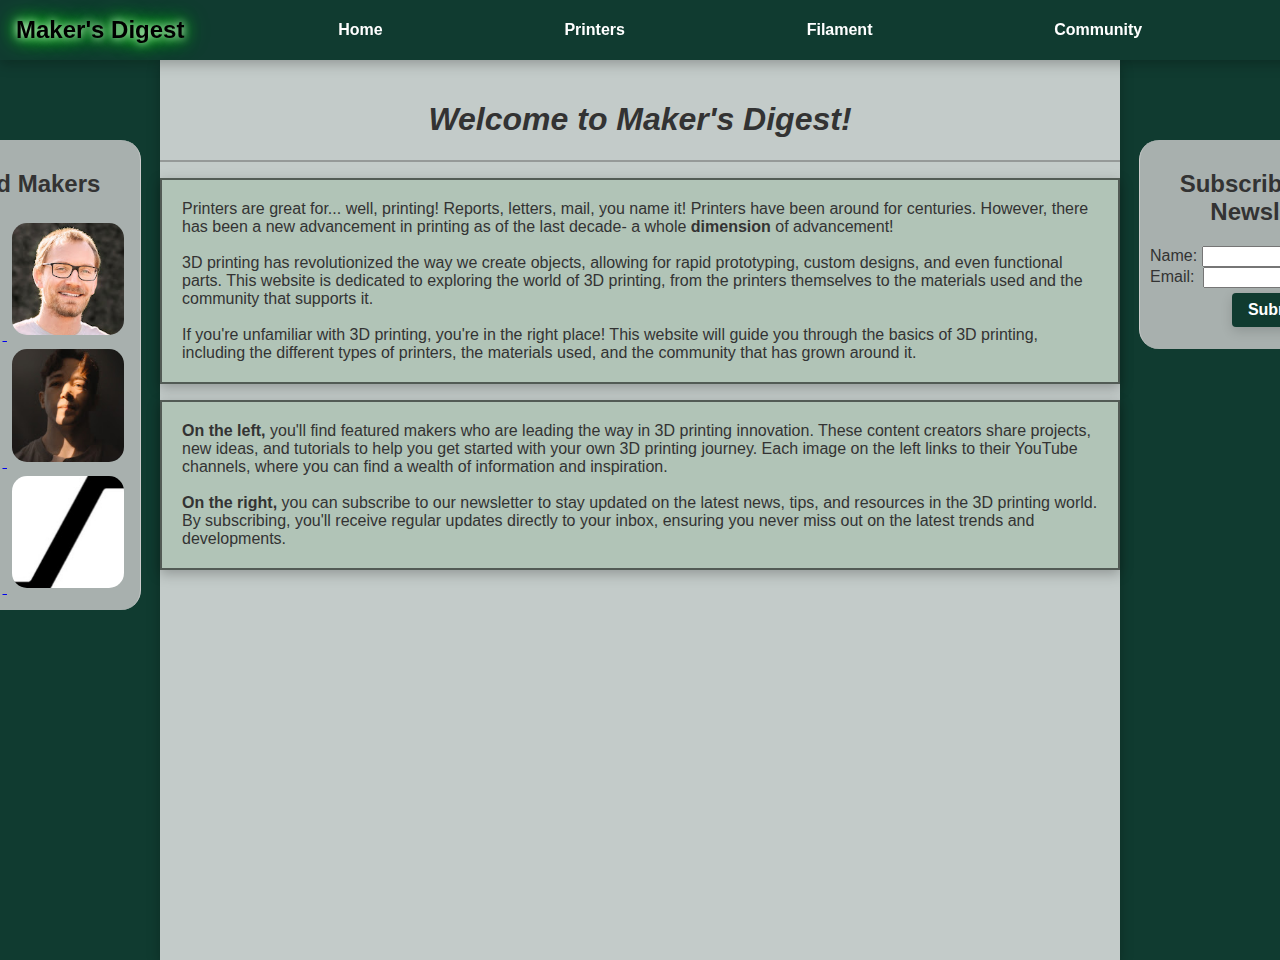
<file: index.html>
<!DOCTYPE html>
<html lang="en">
    <head>
        <!--
        Christian Bookheimer
        CIS 114 
        Final Project
        -->
        <meta charset="UTF-8">
        <meta name="viewport" content="width=device-width, initial-scale=1.0">
        <title>Maker's Digest | Home</title>

        <link href="styles.css" rel="stylesheet">
    </head>
    <header>
        <div class="header-left">
            <a href="index.html">Maker's Digest</a>
        </div>
        <div class="header-right">
            <a href="index.html">Home</a>
            <a href="printers.html">Printers</a>
            <a href="filament.html">Filament</a>
            <a href="community.html">Community</a>
        </div>

</header>

<aside class="aside-left">
        <h2 class="aside-title">Featured Makers</h2>
            <table>
                <tr>
                    <a href="https://www.youtube.com/@ZackFreedman" rel="nofollow">
                        <img src="images/Freedman.jpg" alt="Zack Freedman">
                    </a>
                    <a href="https://www.youtube.com/@MadeWithLayers" rel="nofollow">
                        <img src="images/Made by layers.jpg" alt="Made with Layers">
                    </a>           
                </tr>
                <tr>
                    <a href="https://www.youtube.com/@CNCKitchen" rel="nofollow">
                        <img src="images/CNC Kitchen.jpg" alt="CNC Kitchen">
                    </a>
                    <a href="https://www.youtube.com/@optimumtech" rel="nofollow">
                        <img src="images/optimum.jpg" alt="Optimum">
                    </a>
                </tr>    
                <tr>
                    <a href="https://www.youtube.com/@makersmuse" rel="nofollow">
                        <img src="images/makers muse.jpg" alt="Makers Muse" >
                    </a>
                    <a href="https://www.youtube.com/@Slant3D" rel="nofollow">
                        <img src="images/slant.jpg" alt="Slant 3D">
                    </a>
                </tr>
            </table>
    </aside>

    <aside class="aside-right">
        <h2 class="aside-title">Subscribe to our Newsletter!</h2>
        <form action="" >
            <label for="name">Name:</label>
            <input type="text" id="name" name="name" required>
            <label for="email">Email:&nbsp;</label>
            <input type="email" id="email"  required>
            <button class="button" type="submit">Submit</button>
    </aside>
    <body>
        <div class="title">
            <h1><em>Welcome to Maker's Digest!</em></h1>
        </div>
        <p>
            Printers are great for... well, printing! Reports, letters, mail, you name it! Printers have been around for centuries. 
            However, there has been a new advancement in printing as of the last decade- a whole <strong>dimension</strong> of advancement!
            <br /> <br />

            3D printing has revolutionized the way we create objects, 
            allowing for rapid prototyping, custom designs, and even functional parts.
            This website is dedicated to exploring the world of 3D printing, 
            from the printers themselves to the materials used and the community that supports it.
            <br /> <br />
            If you're unfamiliar with 3D printing, you're in the right place! This website will guide you through the basics of 3D printing,
            including the different types of printers, the materials used, and the community that has grown around it.
        </p>
        <p>
            <strong>On the left,</strong>&nbsp;you'll find featured makers who are leading the way in 3D printing innovation. 
            These content creators share projects, new ideas, and tutorials to help you get started with your own 3D printing journey. 
            Each image on the left links to their YouTube channels, where you can find a wealth of information and inspiration.
            <br /> <br />
            <strong>On the right,</strong>&nbsp;you can subscribe to our newsletter to stay updated on the latest news, tips, and resources in the 3D printing world.
            By subscribing, you'll receive regular updates directly to your inbox, ensuring you never miss out on the latest trends and developments.
        </p>




        
    </body>
</html>
</file>
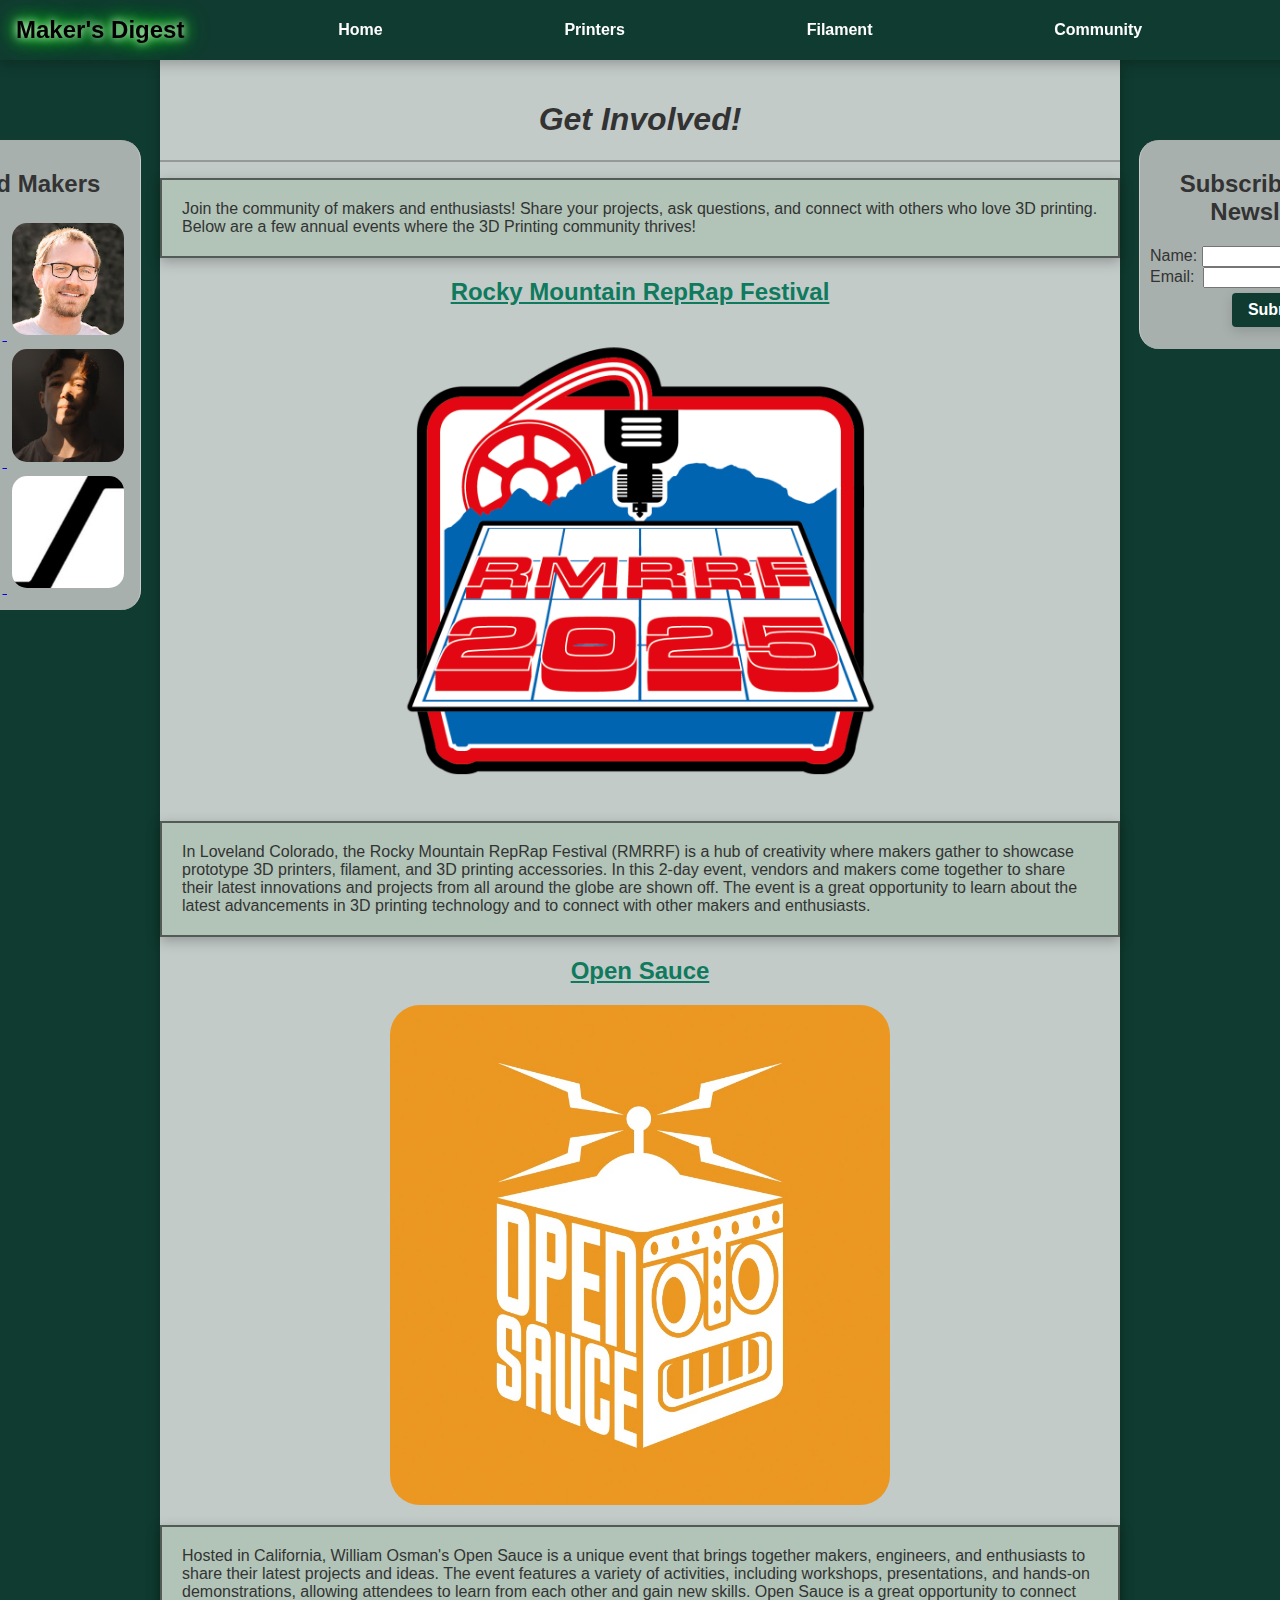
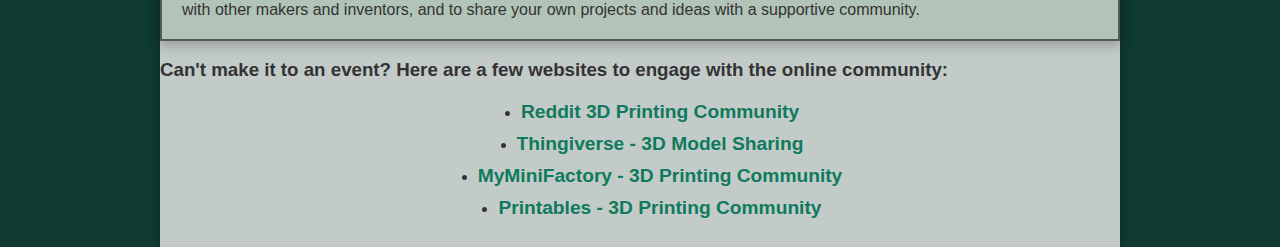
<file: community.html>
<!DOCTYPE html>
<html lang="en">
    <head>
        <!--
        Christian Bookheimer
        CIS 114 
        Final Project
        -->
        <meta charset="UTF-8">
        <meta name="viewport" content="width=device-width, initial-scale=1.0">
        <title>Maker's Digest | Community</title>

        <link href="styles.css" rel="stylesheet">
    </head>
    <header>
        <div class="header-left">
            <a href="index.html">Maker's Digest</a>
        </div>
        <div class="header-right">
            <a href="index.html">Home</a>
            <a href="printers.html">Printers</a>
            <a href="filament.html">Filament</a>
            <a href="community.html">Community</a>
        </div>
    </header>

    <aside class="aside-left">
        <h2 class="aside-title">Featured Makers</h2>
            <table>
                <tr>
                    <a href="https://www.youtube.com/@ZackFreedman" rel="nofollow">
                        <img src="images/Freedman.jpg" alt="Zack Freedman">
                    </a>
                    <a href="https://www.youtube.com/@MadeWithLayers" rel="nofollow">
                        <img src="images/Made by layers.jpg" alt="Made with Layers">
                    </a>           
                </tr>
                <tr>
                    <a href="https://www.youtube.com/@CNCKitchen" rel="nofollow">
                        <img src="images/CNC Kitchen.jpg" alt="CNC Kitchen">
                    </a>
                    <a href="https://www.youtube.com/@optimumtech" rel="nofollow">
                        <img src="images/optimum.jpg" alt="Optimum">
                    </a>
                </tr>    
                <tr>
                    <a href="https://www.youtube.com/@makersmuse" rel="nofollow">
                        <img src="images/makers muse.jpg" alt="Makers Muse" >
                    </a>
                    <a href="https://www.youtube.com/@Slant3D" rel="nofollow">
                        <img src="images/slant.jpg" alt="Slant 3D">
                    </a>
                </tr>
            </table>
    </aside>

    <aside class="aside-right">
        <h2 class="aside-title">Subscribe to our Newsletter!</h2>
        <form action="" >
            <label for="name">Name:</label>
            <input type="text" id="name" name="name" required>
            <label for="email">Email:&nbsp;</label>
            <input type="email" id="email"  required>
            <button class="button" type="submit">Submit</button>
    </aside>

    <body>
        <div class="title">
            <h1><em>Get Involved!</em></h1>
        </div>
        <div class="content">
            <p>Join the community of makers and enthusiasts! Share your projects, ask questions, 
                and connect with others who love 3D printing. 
                Below are a few annual events where the 3D Printing community thrives!
            </p>
            <h2><a href="https://rockymountainreprapfestival.com">Rocky Mountain RepRap Festival</a></h2>
            <img class="RMRRF" src="images/RMRRF-2025-V2.webp" alt="Rocky Mountain RepRap Festival">
            <p>
                In Loveland Colorado, the Rocky Mountain RepRap Festival (RMRRF) is a hub of creativity where 
                makers gather to showcase prototype 3D printers, filament, and 3D printing accessories. In this 2-day event,
                vendors and makers come together to share their latest innovations and projects from all around the globe are shown off.
                The event is a great opportunity to learn about the latest advancements in 3D printing technology
                and to connect with other makers and enthusiasts.
            </p>
            <h2><a href="https://opensauce.com">Open Sauce</a></h2>
            <img class="OpenSauce" src="images/opensauce.jpg" alt="Open Sauce">
            <p>
                Hosted in California, William Osman's Open Sauce is a unique event that brings together makers, engineers, and enthusiasts to share their latest projects and ideas.
                The event features a variety of activities, including workshops, presentations, and hands-on demonstrations,
                allowing attendees to learn from each other and gain new skills. Open Sauce is a great opportunity to connect with other makers
                and inventors, and to share your own projects and ideas with a supportive community.
            </p>
            <h3>Can't make it to an event? Here are a few websites to engage with the online community:</h3>
            <ul class="community-links">
                <li><a href="https://www.reddit.com/r/3Dprinting/" rel="nofollow">Reddit 3D Printing Community</a></li>
                <li><a href="https://www.thingiverse.com/" rel="nofollow">Thingiverse - 3D Model Sharing</a></li>
                <li><a href="https://www.myminifactory.com/" rel="nofollow">MyMiniFactory - 3D Printing Community</a></li>
                <li><a href="https://www.printables.com/" rel="nofollow">Printables - 3D Printing Community</a></li>
                <div><br /></div>
        </div>
            
    </body>
</file>
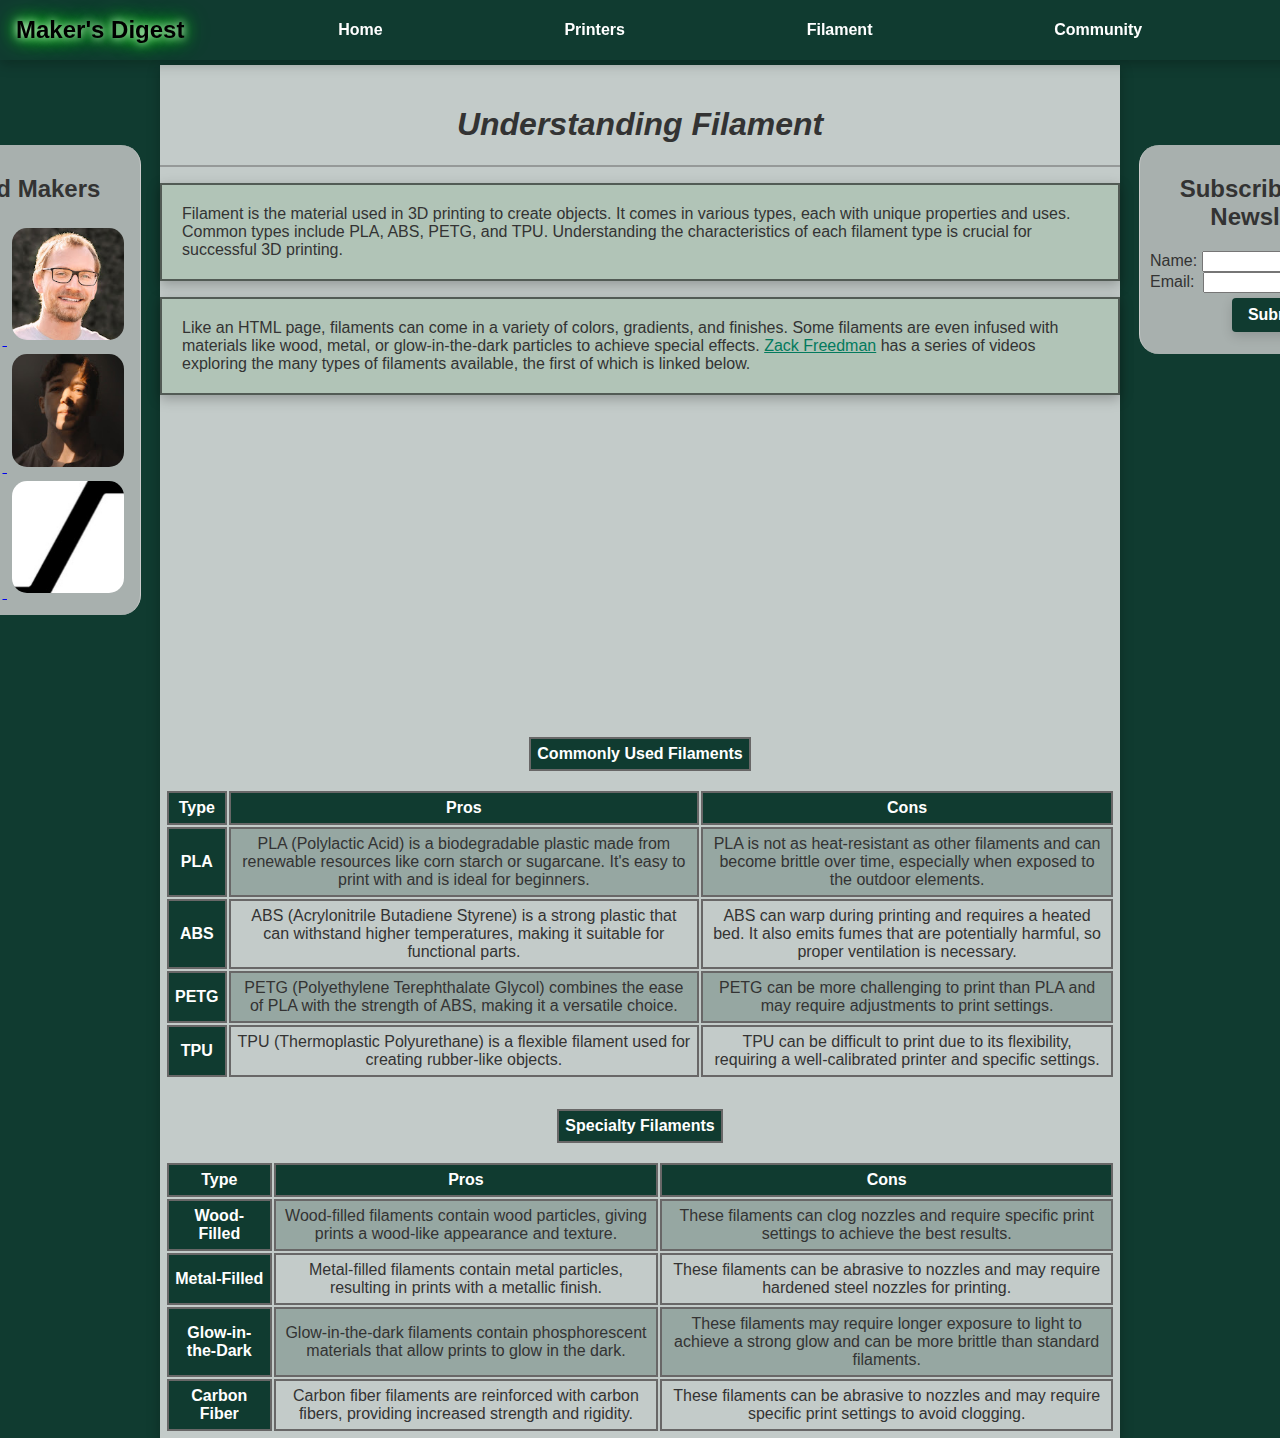
<file: filament.html>
<!DOCTYPE html>
<html lang="en" class="filaments">
    <head>
        <!--
        Christian Bookheimer
        CIS 114 
        Final Project
        -->
        <meta charset="UTF-8">
        <meta name="viewport" content="width=device-width, initial-scale=1.0">
        <title>Maker's Digest | Filament</title>

        <link href="styles.css" rel="stylesheet">
    </head>
    <header>
        <div class="header-left">
            <a href="index.html">Maker's Digest</a>
        </div>
        <div class="header-right">
            <a href="index.html">Home</a>
            <a href="printers.html">Printers</a>
            <a href="filament.html">Filament</a>
            <a href="community.html">Community</a>
        </div>
    </header>

    <aside class="aside-left">
        <h2 class="aside-title">Featured Makers</h2>
            <table>
                <tr>
                    <a href="https://www.youtube.com/@ZackFreedman" rel="nofollow">
                        <img src="images/Freedman.jpg" alt="Zack Freedman">
                    </a>
                    <a href="https://www.youtube.com/@MadeWithLayers" rel="nofollow">
                        <img src="images/Made by layers.jpg" alt="Made with Layers">
                    </a>           
                </tr>
                <tr>
                    <a href="https://www.youtube.com/@CNCKitchen" rel="nofollow">
                        <img src="images/CNC Kitchen.jpg" alt="CNC Kitchen">
                    </a>
                    <a href="https://www.youtube.com/@optimumtech" rel="nofollow">
                        <img src="images/optimum.jpg" alt="Optimum">
                    </a>
                </tr>    
                <tr>
                    <a href="https://www.youtube.com/@makersmuse" rel="nofollow">
                        <img src="images/makers muse.jpg" alt="Makers Muse" >
                    </a>
                    <a href="https://www.youtube.com/@Slant3D" rel="nofollow">
                        <img src="images/slant.jpg" alt="Slant 3D">
                    </a>
                </tr>
            </table>
    </aside>

    <aside class="aside-right">
        <h2 class="aside-title">Subscribe to our Newsletter!</h2>
        <form action="" >
            <label for="name">Name:</label>
            <input type="text" id="name" name="name" required>
            <label for="email">Email:&nbsp;</label>
            <input type="email" id="email"  required>
            <button class="button" type="submit">Submit</button>
    </aside>

    <body>
        <div class="title">
            <h1><em>Understanding Filament</em></h1>
        </div>
        <p>
            Filament is the material used in 3D printing to create objects. It comes in various types, each with unique properties and uses.
            Common types include PLA, ABS, PETG, and TPU. Understanding the characteristics of each filament type is crucial for successful 3D printing.
        </p>
        <p>
            Like an HTML page, filaments can come in a variety of colors, gradients, and finishes.
             Some filaments are even infused with materials like wood, metal, or glow-in-the-dark particles to achieve special effects. 
             <a href="https://www.youtube.com/@ZackFreedman" rel="nofollow">Zack Freedman</a> has a series of videos exploring the many types
             of filaments available, the first of which is linked below.
        </p>
        <iframe width="560" height="315" 
        src="https://www.youtube.com/embed/vSwumoSlZTo" 
        title="I Tested (Almost) EVERY FILAMENT on Amazon: Every Single Filament Part I" 
        frameborder="0" allow="accelerometer; autoplay; clipboard-write; encrypted-media; gyroscope; picture-in-picture; web-share" 
        referrerpolicy="strict-origin-when-cross-origin" allowfullscreen>
        </iframe>
        <table class="filaments">
            <thead>
                <th>Commonly Used Filaments</th>
            </thead>
            <tr>
                <th>Type</th>
                <th>Pros</th>
                <th>Cons</th>
            </tr>
            <tr class="filament-odd">
                <th>PLA</th>
                <td>PLA (Polylactic Acid) is a biodegradable plastic made from renewable resources like corn starch or sugarcane. 
                    It's easy to print with and is ideal for beginners.</td>
                <td>PLA is not as heat-resistant as other filaments and can become brittle over time,
                     especially when exposed to the outdoor elements.</td>
            </tr>
            <tr>
                <th>ABS</th>
                <td>ABS (Acrylonitrile Butadiene Styrene) is a strong plastic that can withstand higher temperatures, 
                    making it suitable for functional parts. </td>
                <td>ABS can warp during printing and requires a heated bed. It also emits fumes that are potentially harmful,
                    so proper ventilation is necessary.</td>
            </tr>
            <tr class="filament-odd">
                <th>PETG</th>
                <td>PETG (Polyethylene Terephthalate Glycol) combines the ease of PLA with the strength of ABS, making it a versatile choice.</td>
                <td>PETG can be more challenging to print than PLA and may require adjustments to print settings.</td>
            </tr>
            <tr>
                <th>TPU</th>
                <td>TPU (Thermoplastic Polyurethane) is a flexible filament used for creating rubber-like objects.</td>
                <td>TPU can be difficult to print due to its flexibility, requiring a well-calibrated printer and specific settings.</td>
            </tr>
        </table>
        <br />
        <table class="filaments">
            <thead>
                <th>Specialty Filaments</th>
            </thead>
            <tr>
                <th>Type</th>
                <th>Pros</th>
                <th>Cons</th>
            </tr>
            <tr class="filament-odd">
                <th>Wood-Filled</th>
                <td>Wood-filled filaments contain wood particles, giving prints a wood-like appearance and texture.</td>
                <td>These filaments can clog nozzles and require specific print settings to achieve the best results.</td>
            </tr>
            <tr>
                <th>Metal-Filled</th>
                <td>Metal-filled filaments contain metal particles, resulting in prints with a metallic finish.</td>
                <td>These filaments can be abrasive to nozzles and may require hardened steel nozzles for printing.</td>
            </tr>
            <tr class="filament-odd">
                <th>Glow-in-the-Dark</th>
                <td>Glow-in-the-dark filaments contain phosphorescent materials that allow prints to glow in the dark.</td>
                <td>These filaments may require longer exposure to light to achieve a strong glow and can be more brittle than standard filaments.</td>
            </tr>
            <tr>
                <th>Carbon Fiber</th>
                <td>Carbon fiber filaments are reinforced with carbon fibers, providing increased strength and rigidity.</td>
                <td>These filaments can be abrasive to nozzles and may require specific print settings to avoid clogging.</td>
            </tr>
        </table>    
    </body>
</file>
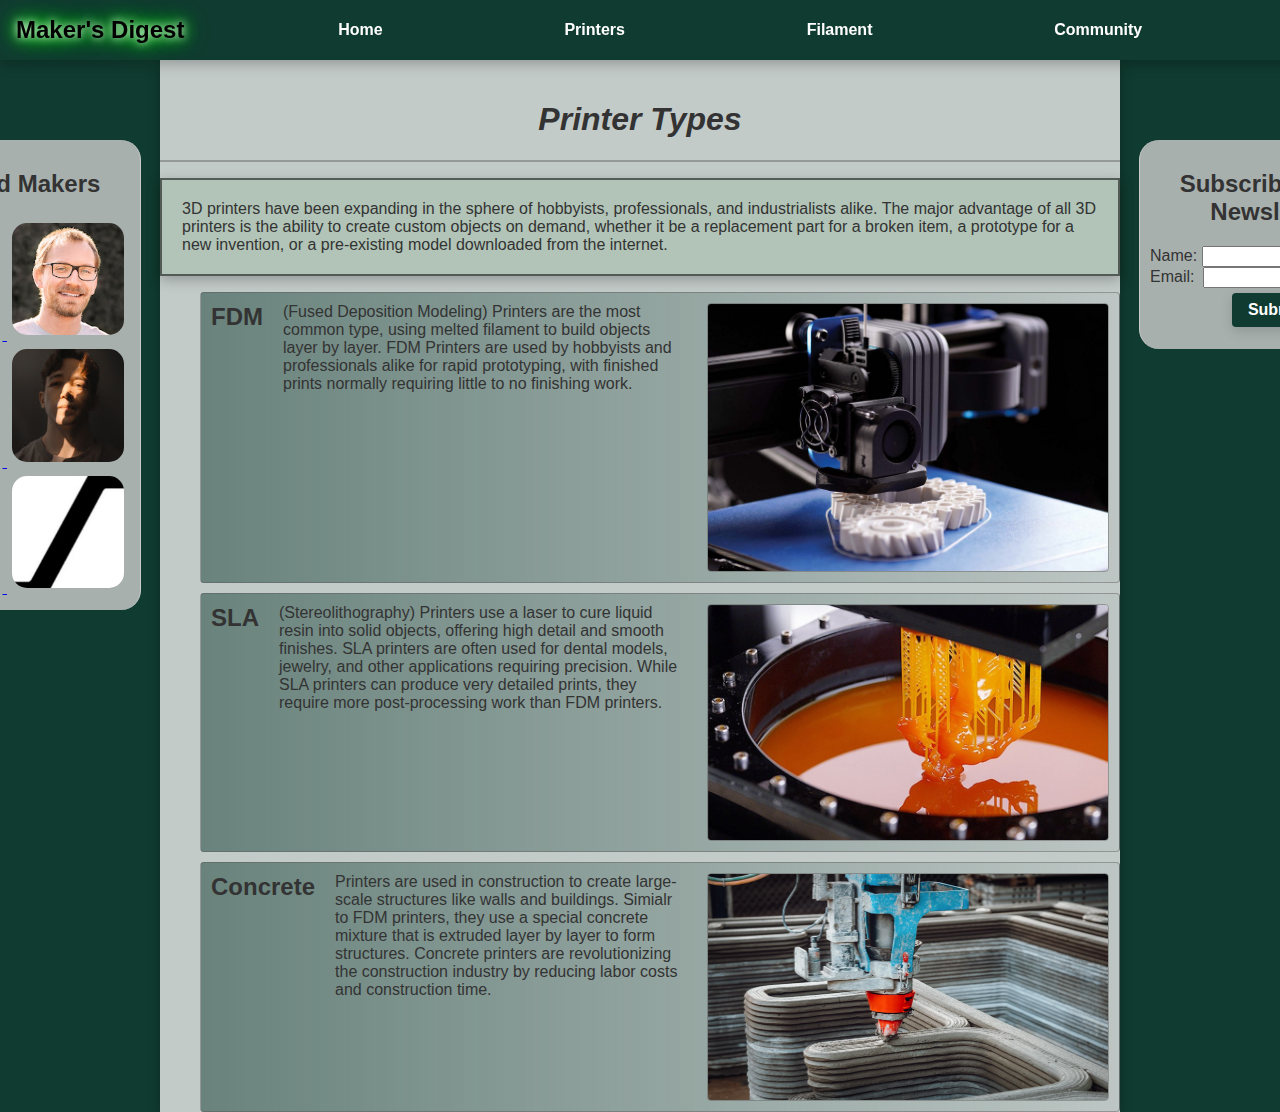
<file: printers.html>
<!DOCTYPE html>
<html lang="en" >
    <head>
        <!--
        Christian Bookheimer
        CIS 114 
        Final Project
        -->
        <meta charset="UTF-8">
        <meta name="viewport" content="width=device-width, initial-scale=1.0">
        <title>Maker's Digest | Printers</title>

        <link href="styles.css" rel="stylesheet">
    </head>
    <header>
        <div class="header-left">
            <a href="index.html">Maker's Digest</a>
        </div>
        <div class="header-right">
            <a href="index.html">Home</a>
            <a href="printers.html">Printers</a>
            <a href="filament.html">Filament</a>
            <a href="community.html">Community</a>
        </div>
    </header>

    <aside class="aside-left">
        <h2 class="aside-title">Featured Makers</h2>
            <table>
                <tr>
                    <a href="https://www.youtube.com/@ZackFreedman" rel="nofollow">
                        <img src="images/Freedman.jpg" alt="Zack Freedman">
                    </a>
                    <a href="https://www.youtube.com/@MadeWithLayers" rel="nofollow">
                        <img src="images/Made by layers.jpg" alt="Made with Layers">
                    </a>           
                </tr>
                <tr>
                    <a href="https://www.youtube.com/@CNCKitchen" rel="nofollow">
                        <img src="images/CNC Kitchen.jpg" alt="CNC Kitchen">
                    </a>
                    <a href="https://www.youtube.com/@optimumtech" rel="nofollow">
                        <img src="images/optimum.jpg" alt="Optimum">
                    </a>
                </tr>    
                <tr>
                    <a href="https://www.youtube.com/@makersmuse" rel="nofollow">
                        <img src="images/makers muse.jpg" alt="Makers Muse" >
                    </a>
                    <a href="https://www.youtube.com/@Slant3D" rel="nofollow">
                        <img src="images/slant.jpg" alt="Slant 3D">
                    </a>
                </tr>
            </table>
    </aside>

    <aside class="aside-right">
        <h2 class="aside-title">Subscribe to our Newsletter!</h2>
        <form action="" >
            <label for="name">Name:</label>
            <input type="text" id="name" name="name" required>
            <label for="email">Email:&nbsp;</label>
            <input type="email" id="email"  required>
            <button class="button" type="submit">Submit</button>
    </aside>

    <body>
        <div class="title">
            <h1><em>Printer Types</em></h1>
        </div>
        <p>
            3D printers have been expanding in the sphere of hobbyists, professionals, and industrialists alike. 
            The major advantage of all 3D printers is the ability to create custom objects on demand,
            whether it be a replacement part for a broken item, a prototype for a new invention,
            or a pre-existing model downloaded from the internet.
        </p>
        <ul class="printers">
            <li> <b class="bullets">FDM</b>(Fused Deposition Modeling) 
            Printers are the most common type, using melted filament to build objects layer by layer. 
            FDM Printers are used by hobbyists and professionals alike 
            for rapid prototyping, with finished prints normally requiring little to no finishing work. 
            <img  src="images/fused-deposition-modeling.jpg" alt="FDM Printer"></li>

            <li> <strong class="bullets">SLA</strong>(Stereolithography) 
            Printers use a laser to cure liquid resin into solid objects, offering high detail and smooth finishes.
            SLA printers are often used for dental models, jewelry, and other applications requiring precision.
            While SLA printers can produce very detailed prints, they require more post-processing work than FDM printers.
            <img  src="images/SLA_Technology.jpg" alt="SLA Printer"></li>

            <li> <strong class="bullets">Concrete</strong> Printers 
            are used in construction to create large-scale structures like walls and buildings. Simialr to FDM printers,
            they use a special concrete mixture that is extruded layer by layer to form structures.
            Concrete printers are revolutionizing the construction industry by reducing labor costs and construction time.
            <img  src="images/concrete-printers.jpg" alt="Concrete Printer"></li>
            </ul>
    </body>
</file>
<file: styles.css>
@charset "utf-8";


/*
Christian Bookheimer 
CIS 114
Final Project
*/

/****Universal Styles****/
html
{
    background-color: rgb(16, 59, 48);
    height: 100%;
}
body 
{
    background-color: #f0f0f0cc;
    font-family: Arial, sans-serif;
    color: #333;
    box-shadow: 0 4px 12px rgba(0, 0, 0, 0.25);
    margin-left: auto;
    margin-right: auto;
    margin-top: 60px;
    width: 960px;
    min-height: 100vh;
    font-family: 'Segoe UI', 'Roboto', Arial, sans-serif;

}

p
{
    display: block;
    width: auto;
    padding: 20px;
    border: 2px solid #00000088;
    background-color: rgba(15, 141, 32, 0.1);
    box-shadow: 0 4px 12px rgba(0, 0, 0, 0.25);

    font-family: Verdana, sans-serif;;
    text-align: left;

}

.title
{
    padding-top : 20px;
    text-align: center;
    font-size: 1em;
    border-bottom: 2px solid #5756566c;
}

/*Aside styles*/
.aside-left
{
    position: absolute;
    top: 80px; 
    left: -290px; 
    width: 250px;
    height: 50vh;
    background: #cecececc;
    overflow-y: auto;
    border-right: 1px solid #ccc;
    padding: 10px;
    border-radius: 20px;
}
body 
{
    position: relative;
}

.aside-left a img, .aside-left img
{
    width: 45%;
    height: auto;
    border-radius: 15px;
    margin: 5px;
}

.aside-title
{
    text-align: center;
}

.aside-right
{
    position: absolute;
    top: 80px; 
    right: -290px; 
    width: 250px;
    height: 21vh;
    background: #cecececc;
    overflow-y: auto;
    border-left: 1px solid #ccc;
    padding: 10px;
    border-radius: 20px;
}

.button {
    background-color: rgb(16, 59, 48);
    color: #fff;
    font-weight: bold;
    border: none;
    border-radius: 4px;
    padding: 8px 16px;
    margin-top: 5px;
    font-size: 1em;
    box-shadow: 0 4px 12px rgba(0, 0, 0, 0.15);
    cursor: pointer;
    transition: background 0.2s, color 0.2s;
    display: block;
    margin-left: auto;
    margin-right: auto;
}

.button:hover {
    background: rgba(255,255,255,0.15);
    color: #fff;
    text-decoration: underline;
}

/*header styles*/
 header 
 {
    position: fixed;
    top: 0;
    left: 0;
    width: 100%;
    height: 60px;
    background-color: rgb(16, 59, 48);
    display: flex;
    align-items: center;
    justify-content: space-between;
    padding: 0 16px;
    z-index: 1000;
    box-shadow: 0 4px 12px rgba(0, 0, 0, 0.25);
}
.header-left
{
    display: flex;
    align-items: center;
    gap: 16px;
    text-shadow: 0 0 8px #fff, 0 0 16px #0f0, 0 0 24px #0f0;

}

.header-left a 
{
    color: #000000;
    text-decoration: none;
    font-weight: bold;
    font-size: 24px;
}
.header-right
{
    display: flex;
    align-items: center;
    gap: 16px;
    justify-content: space-evenly;
    flex: 1;
}

.header-right a 
{
    color: #fff;
    text-decoration: none;
    font-weight: bold;
    padding: 8px 12px;
    border-radius: 4px;
    transition: background 0.2s;
}

.header-right a:hover 
{
    background: rgba(255,255,255,0.15);
    text-decoration: underline;
}

/*Filament styles*/

.filaments
{
    display: flex;
    flex-wrap: wrap;
    gap: 16px;
    justify-content: center;
    padding: 5px;
}
.filaments th, .filaments td
{
    border: 2px solid #686767;
    padding: 6px;
    text-align: center;
}

.filaments th
{
    background-color: rgb(16, 59, 48);
    color: #fff;
    font-weight: bold;
}

 .filament-odd
 {
    background-color: rgba(16, 59, 48, .25);
 }

iframe
{
    display: block;
    margin-left: auto;
    margin-right: auto;
    border: none;
    margin-top: 20px;
    border-radius: 4px;
}
 p a
 {
    color: rgb(3, 122, 93)
 }

 /* Printer styles */

 .printers ul
 {
    padding: 0;
    margin: 0;
    display: flex;
    flex-direction: column;
    gap: 10px;
 }
 .printers li
 {
    margin-bottom: 10px;
    padding: 10px;
    background: linear-gradient(90deg, rgba(16,59,48,0.5) 0%, rgba(16,59,48,0.03) 100%);
    border: 1px solid #5756566c;
    border-radius: 4px;
    list-style-type: none;
    display: flex;
    flex-wrap: none;
    ;
    
 }
    
 .printers img
{
    max-width: 400px;
    height: auto;
    margin-left: 20px;
    border: 1px solid #5756566c;
    border-radius: 4px;
    margin-left: 20px;
    margin-right: 0;
    align-self: flex-end;
}

.printers .bullets
{
    font-size: 1.5em;
    font-weight: bold;
    color: #333;
    border-bottom: none;
    margin-right: 20px;
    
}

/* Community styles */

.RMRRF
{
    max-width: 500px;
    height: auto;
    margin-left: 24%;
}
.content h2
{
    text-align: center;
    font-size: 1.5em;
    color: rgb(16, 59, 48);
    margin-top: 20px;
}

.content h2 a {
    color: #0f7a5d;
}
.OpenSauce  
{
    max-width: 500px;
    height: auto;
    margin-left: 24%;
    border-radius: 30px;
}
.community-links
{
    display: flex;
    flex-direction: column;
    gap: 10px;
    align-items: center;
    margin-top: 20px;
    margin-bottom: 10px;
    
}
.community-links a
{
    color: #0f7a5d;
    font-size: 1.2em;
    text-decoration: none;
    font-weight: bold;
}
</file>
